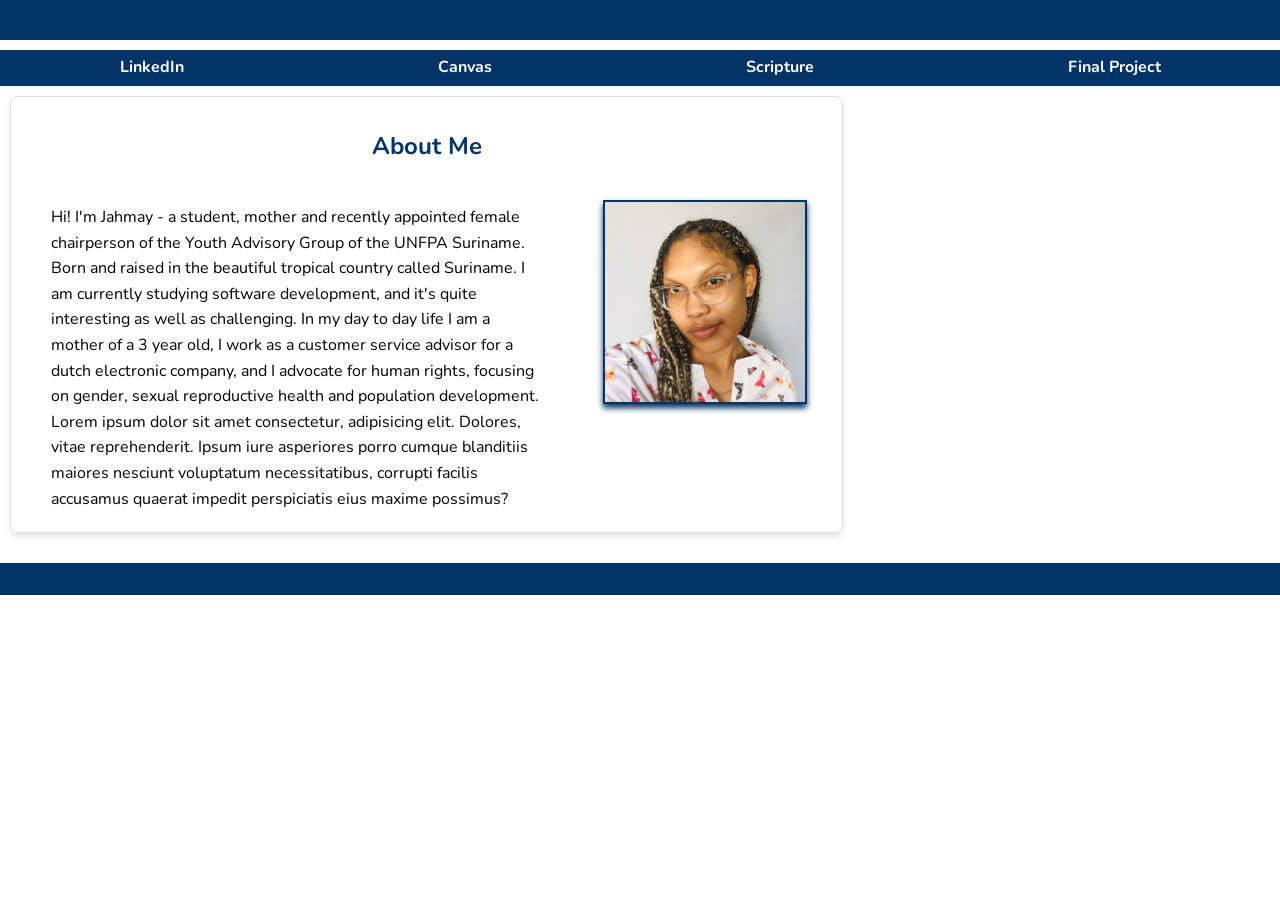
<file: index.html>
<!DOCTYPE html>
<html lang="en">
<head>
    <meta charset="UTF-8">
    <meta name="viewport" content="width=device-width, initial-scale=1.0">
    <link rel="preconnect" href="https://fonts.googleapis.com">
    <link rel="preconnect" href="https://fonts.gstatic.com" crossorigin>
    <link href="https://fonts.googleapis.com/css2?family=Nunito:wght@200;400;700&display=swap" rel="stylesheet">
    <title>WDD131 - Dynamic Web Fundamentals - Jahmay Gill</title>
    <meta name="description" content="WDD131 - Dynamic Web Fundamentals, Jahmay Gill, Home page content">
    <meta name="author" content="Jahmay Gill">
    <link rel="stylesheet" href="styles/base.css">
    <script src="scripts/getdates.js" defer></script>
</head>
<body>
    <header>
        <h1></h1>
        <nav class="navigation">
            <a href="https://www.linkedin.com/in/jahmay-gill">LinkedIn</a>
            <a href="https://byupw.instructure.com/">Canvas</a>
            <a href="https://www.churchofjesuschrist.org/study/scriptures/dc-testament/dc/6?lang=eng&id=p36#p36">Scripture</a>
            <a href="#">Final Project</a>
        </nav>
    </header>
    <main>
        <section class="card">
            <h2>About Me</h2>
            <div class="about-me">
                <p>Hi! I'm Jahmay - a student, mother and recently appointed female chairperson of the Youth Advisory Group of the UNFPA Suriname. Born and raised in the beautiful tropical country called Suriname.
                    I am currently studying software development, and it's quite interesting as well as challenging.
                    In my day to day life I am a mother of a 3 year old, I work as a customer service advisor for a dutch electronic company, and I advocate for human rights, focusing on gender, sexual reproductive health and population development. Lorem ipsum dolor sit amet consectetur, adipisicing elit. Dolores, vitae reprehenderit. Ipsum iure asperiores porro cumque blanditiis maiores nesciunt voluptatum necessitatibus, corrupti facilis accusamus quaerat impedit perspiciatis eius maxime possimus?
                </p>
                <img src="images/profile.jpg" alt="Jahmay's photo" class="card-image" width="200">
            </div>
    </main>
    <footer></footer>
</body>
</html>
</file>
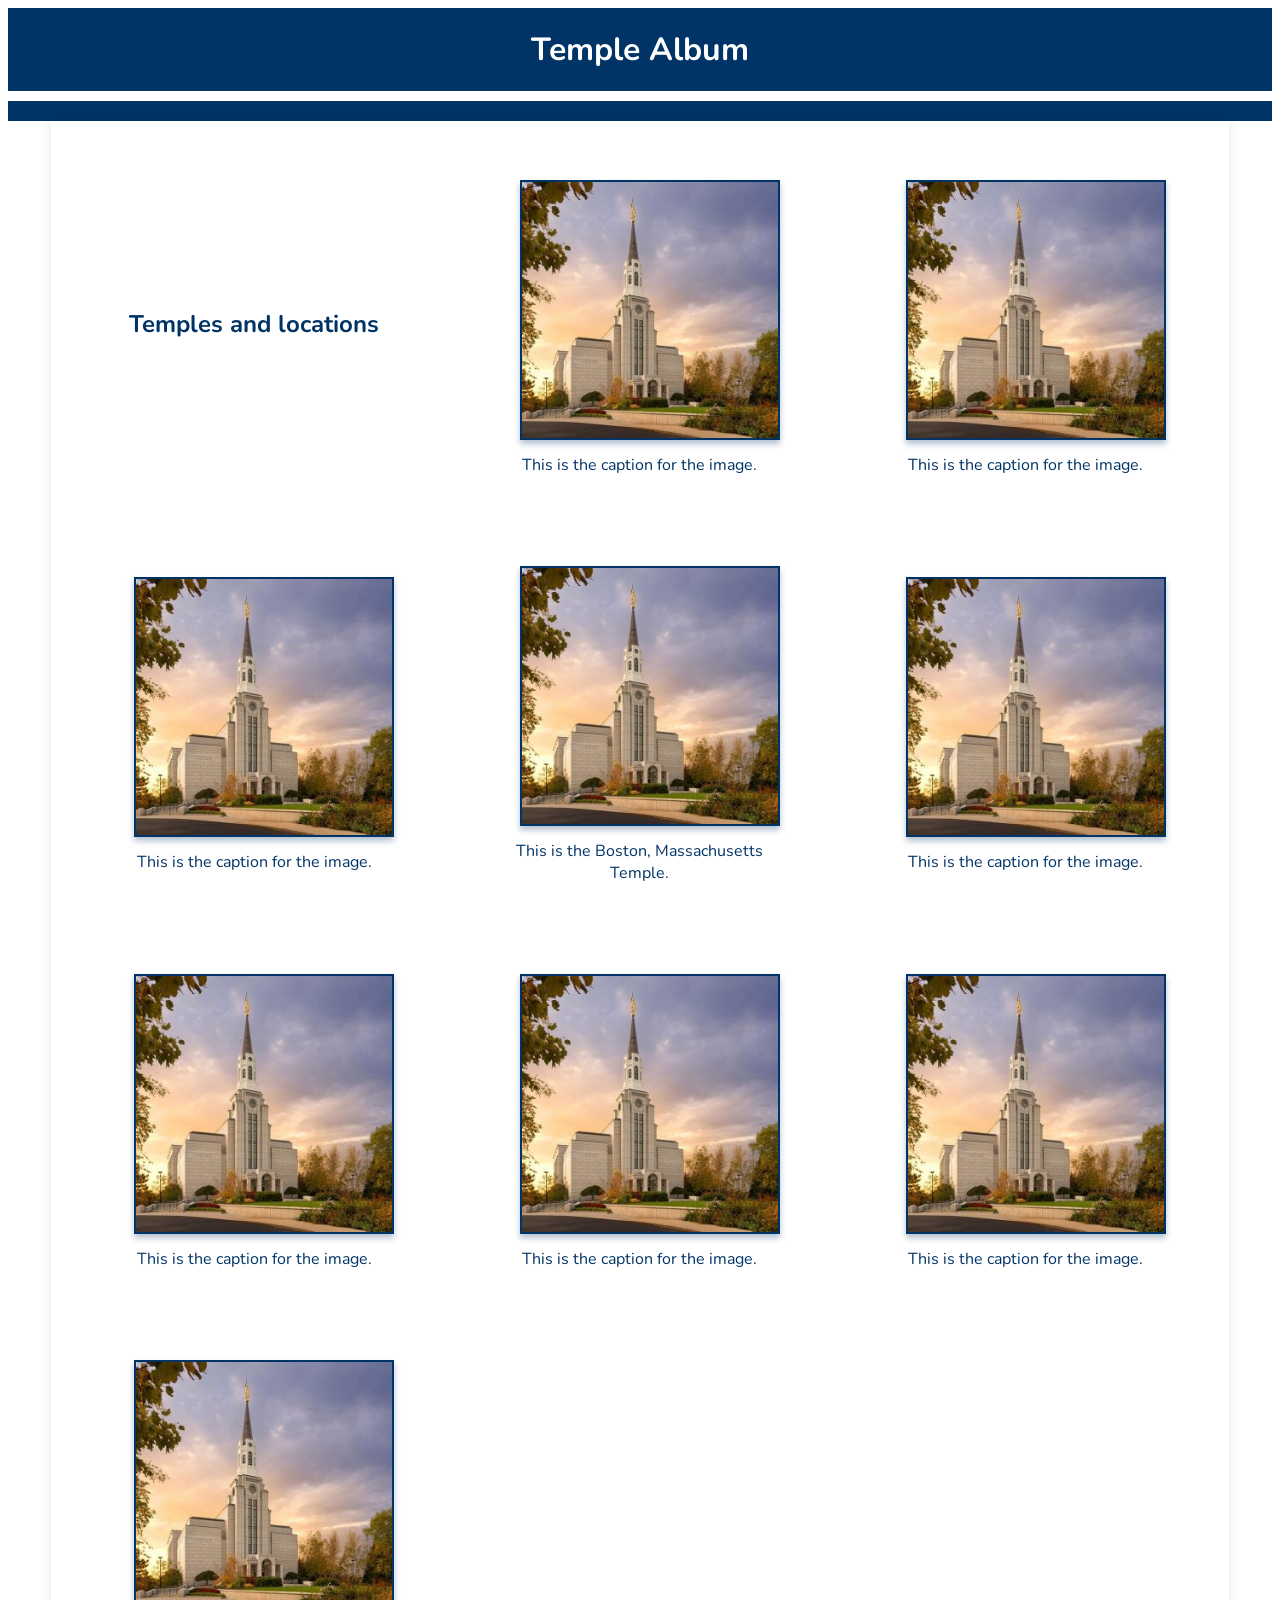
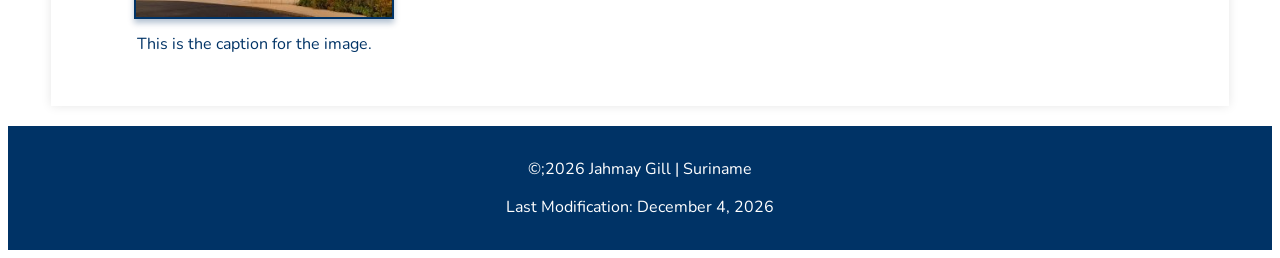
<file: temples.html>
<!DOCTYPE html>
<html lang="en">
<head>
    <meta charset="UTF-8">
    <meta name="viewport" content="width=device-width, initial-scale=1.0">
    <title>Temple Album</title>
    <meta name="description" content="temple album tab with various temples and their locations">
    <meta name="author" content="Jahmay Gill">
    <link rel="preconnect" href="https://fonts.gstatic.com" crossorigin>
    <link href="https://fonts.googleapis.com/css2?family=Nunito&display=swap" rel="stylesheet">
    <link rel="stylesheet" href="styles/temples.css">
    <link rel="stylesheet" href="styles/temples-large.css">
</head>
<body>
    <header>
        <h1>Temple Album</h1>
        <nav>
            <button class="hamburger" id="hamburger">&#9776;</button>
            <ul class="nav-menu" id="nav-menu">
                <li><a href="index.html">Home</a></li>
                <li><a href="#">Old</a></li>
                <li><a href="#">New</a></li>
                <li><a href="#">Large</a></li>
                <li><a href="#">Small</a></li>
            </ul>
        </nav>
    </header>
    <main>
        <h2>Temples and locations</h2>
        <figure>
            <img src="images/boston-temple.jpg" alt="Description of the image">
            <figcaption>This is the caption for the image.</figcaption>
        </figure>
        <figure>
            <img src="images/boston-temple.jpg" alt="Description of the image">
            <figcaption>This is the caption for the image.</figcaption>
        </figure>
        <figure>
            <img src="images/boston-temple.jpg" alt="Description of the image">
            <figcaption>This is the caption for the image.</figcaption>
        </figure>
        <figure>
            <img src="images/boston-temple.jpg" alt="Boston Temple">
            <figcaption>This is the Boston, Massachusetts Temple.</figcaption>
        </figure>
        <figure>
            <img src="images/boston-temple.jpg" alt="Description of the image">
            <figcaption>This is the caption for the image.</figcaption>
        </figure>
        <figure>
            <img src="images/boston-temple.jpg" alt="Description of the image">
            <figcaption>This is the caption for the image.</figcaption>
        </figure>
        <figure>
            <img src="images/boston-temple.jpg" alt="Description of the image">
            <figcaption>This is the caption for the image.</figcaption>
        </figure>
        <figure>
            <img src="images/boston-temple.jpg" alt="Description of the image">
            <figcaption>This is the caption for the image.</figcaption>
        </figure>
        <figure>
            <img src="images/boston-temple.jpg" alt="Description of the image">
            <figcaption>This is the caption for the image.</figcaption>
        </figure>                                                                
    </main>
    <footer>
        <p>©;<span id="currentYear"></span> Jahmay Gill | Suriname</p>
        <p>Last Modification: <span id="lastModified"></span></p>
    </footer>
    <script src="scripts/temples.js" defer></script>
</body>
</html>
</file>
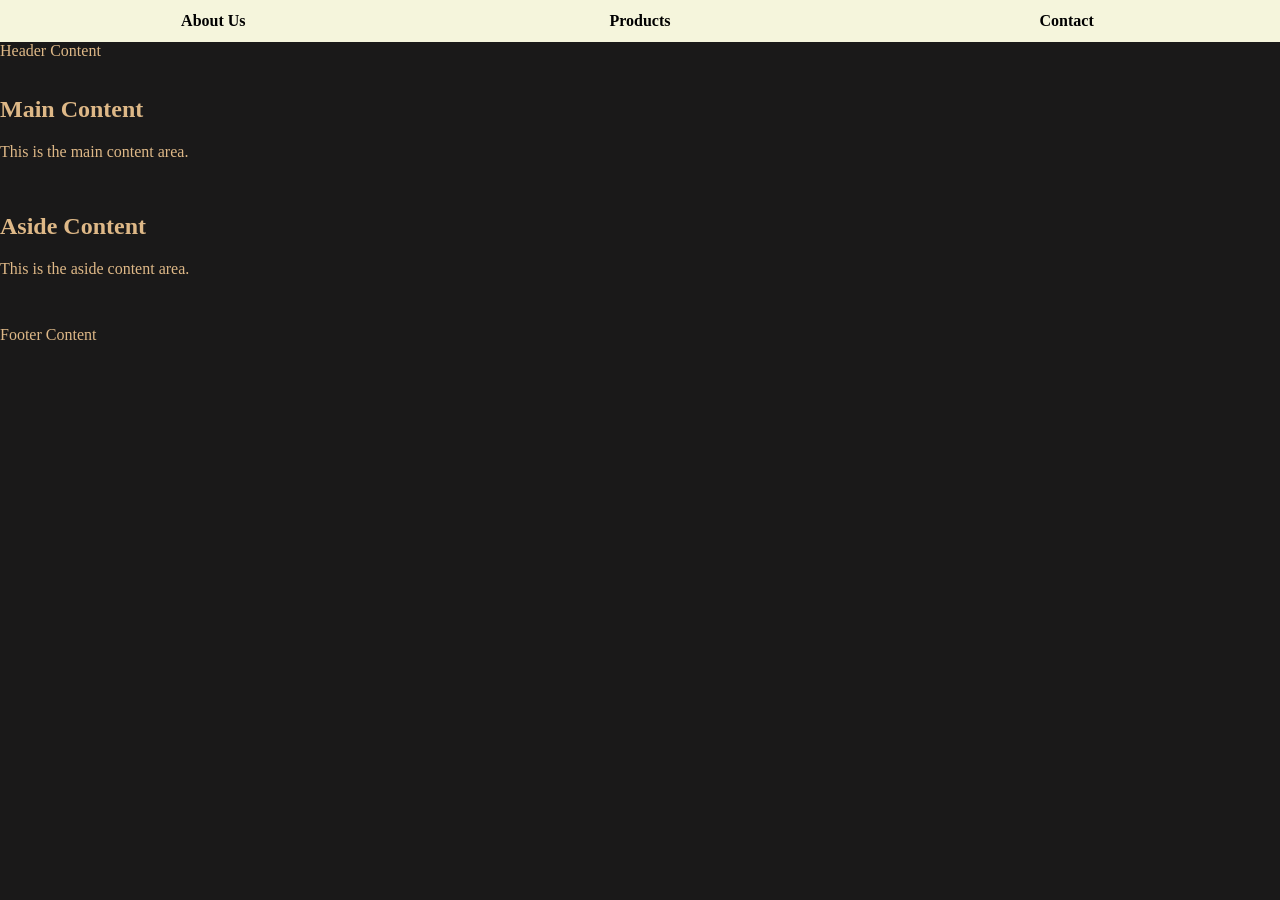
<file: week01/basic-layout.html>
<!DOCTYPE html>
<html lang="en">
<head>
    <meta charset="UTF-8">
    <meta name="viewport" content="width=device-width, initial-scale=1.0">
    <title>Jahmay Gill - WDD 131</title>
    <link rel="stylesheet" href="styles/layout.css">
</head>
<body>
    <header>
        <nav class="navigation">
            <a href="about.html">About Us</a>
            <a href="products.html">Products</a>
            <a href="contact.html">Contact</a>
        </nav>
        <div>Header Content</div>
    </header>
    <main>
        <section> 
            <h1>Main Content</h1> 
            <p>This is the main content area.</p> 
        </section>
    </main>
    <aside> 
        <h2>Aside Content</h2> 
        <p>This is the aside content area.</p> 
    </aside>
    <footer>
        <p>Footer Content</p>
    </footer>
</body>
</html>
</file>
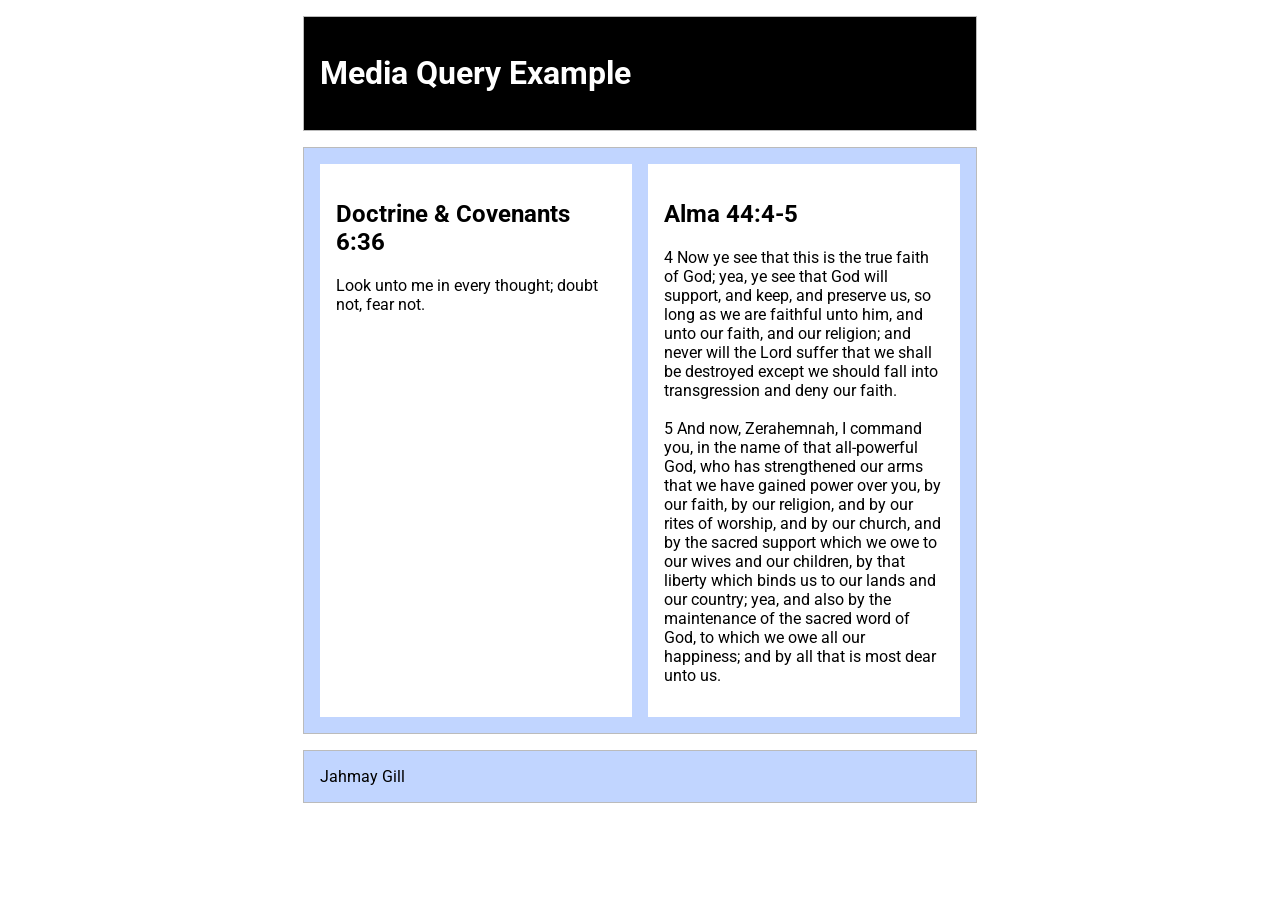
<file: week02/media-query.html>
<!DOCTYPE html>
<html lang="en">
<head>
    <meta charset="UTF-8">
    <meta name="viewport" content="width=device-width, initial-scale=1.0">
    <title>WDD 131 - Media Query</title>
    <meta name="description" content="Media query - learning activity week 02">
    <meta name="author" content="Jahmay Gill">
    <link rel="preconnect" href="https://fonts.googleapis.com">
    <link rel="preconnect" href="https://fonts.gstatic.com" crossorigin>
    <link href="https://fonts.googleapis.com/css2?family=Roboto&display=swap" rel="stylesheet">
    <link rel="stylesheet" href="styles/media-query.css">
    <link rel="stylesheet" href="styles/media-query-large.css">
</head>
<body>
    <header>
        <h1>Media Query Example</h1>
    </header>
    <main>
        <section>
            <h2>Doctrine & Covenants 6:36</h2>
            <p>Look unto me in every thought; doubt not, fear not.</p>
        </section>
        <section>
            <h2>Alma 44:4-5</h2>
            <p>4 Now ye see that this is the true faith of God; yea, ye see that God will support, and keep, and preserve us, so long as we are faithful unto him, and unto our faith, and our religion; 
                and never will the Lord suffer that we shall be destroyed except we should fall into transgression and deny our faith. <br><br>
                5 And now, Zerahemnah, I command you, in the name of that all-powerful God, who has strengthened our arms that we have gained power over you, by our faith, by our religion, and by our rites of worship, 
                and by our church, and by the sacred support which we owe to our wives and our children, by that liberty which binds us to our lands and our country; 
                yea, and also by the maintenance of the sacred word of God, to which we owe all our happiness; and by all that is most dear unto us.
            </p>
        </section>
    </main>
    <footer>Jahmay Gill</footer>
</body>
</html>
</file>
<file: styles/base.css>
body {
    font-family: "Nunito", serif;
    font-weight: 400;
    font-style: normal;
    margin: 0;
    padding: 0;
    box-sizing: border-box;
    line-height: 1.6;
    
}

h1 {
    font-weight: 700;
    background-color: #003366;
    color: #fff;
    text-align: center;
    padding: 20px;
    margin: 0 auto;
}

nav {
    display: flex;
    justify-content: space-around;
    background-color: #003366;
    gap: 15px;
    margin-top: 10px;
}


nav a {
    display: block;
    color: #fff;
    text-align: center;
    text-decoration: none;
    font-weight: bold;
    padding: 5px 10px;
    border-radius: 5px;
    transition: background-color 0.3s ease, color 0.3s ease;
}

nav a:hover {
    background-color: #fff;
    color: #003366;
}

main {
    display: grid;
    grid-template-columns: 2fr 1fr;
    padding: 10px;
    grid-gap: 10px;
    max-width: 100%;
    /*margin: 20px auto;
    padding: 10px;
    display: grid;
    grid-template-columns: repeat(auto-fit, minmax(300px, 1fr));
    gap: 20px;*/
}

h2 {
    text-align: center;
    background-color: #fff;
    color: #003366;
    padding: 15px;
    margin: 0;
}

h3 {
    text-align: center;
    padding-top: 30px;
    font-size: 1.3rem;
    color: #003366;
}

footer {
    background-color: #003366;
    color: #fff;
    text-align: center;
    padding: 1em 0;
    margin-top: 20px;
}

.card {
    border: 1px solid #ddd;
    border-radius: 8px;
    padding: 15px;
    box-shadow: 0 4px 6px rgba(0, 0, 0, 0.1);
    transition: transform 0.3s ease, box-shadow 0.3s ease;
}

.card:hover {
    transform: translateY(-5px);
    box-shadow: 0 6px 10px rgba(0, 0, 0, 0.15);
}

.card p {
    margin: 5px;
}

.about-me {
    display: grid;
    grid-gap: 5px;
    grid-template-columns: 2fr 1fr;
    padding-top: 20px;
    padding-right: 20px;
    padding-left: 20px;
}
.about-me img {
    grid-column: 2;
    justify-self: end;
    max-width: 200px;
    border: 2px solid #003366;
    box-shadow: 0 4px 6px #003366;
}

.suriname {
    display: grid;
    grid-gap: 10px;
    grid-template-columns: 2fr 1fr;
    padding-top: 20px;
    padding-left: 20px;
    padding-right: 20px;
}

.suriname img {
    grid-column: 1;
    justify-self: start;
    max-width: 200px;
}
</file>
<file: styles/temples.css>
body {
    font-family: "Nunito", serif;
    font-weight: 400;
    font-style: normal;
    /*display: flex;
    justify-content: center;
    align-items: center;
    min-height: 100vh;
    margin: 0;*/
}

h1 {
    font-weight: 700;
    background-color: #003366;
    color: #fff;
    text-align: center;
    padding: 20px;
    margin: 0 auto;
}

nav {
    display: flex;
    flex-direction: column;
    background-color: #003366;
    padding: 10px;

}

.nav-menu {
    list-style: none;
    display: flex;
    flex-direction: column;
    align-items: center;
    padding: 0;
}

.nav-menu li {
    width: 100%;
    text-align: center;
}

.nav-menu li a {
    display: block;
    color: #fff;
    padding: 1rem;
    text-decoration: none;
    font-size: larger;
    transition: background-color 0.3s ease, color 0.3s ease;
}

.nav-menu li a:hover {
    background-color: #fff;
    color: #003366;
    text-decoration-style: wavy;
}

/* Hamburger menu */
.hamburger {
    display: block;
    font-size: 24px;
    background: none;
    border: none;
    color: #fff;
    cursor: pointer;
    margin: 10px auto;
}

main {
    display: grid;
    /*grid-template-columns: repeat(auto-fit, minmax(250px, 1fr));*/
    grid-template-columns: 1fr;
    gap: 20px;
    place-items: center;
    width: 90%;
    max-width: 1200px;
    margin: 0 auto;
    background-color: #fff;
    padding: 20px;
    box-shadow: 0 0 10px rgba(0, 0, 0, 0.1);
}

h2 {
    text-align: center;
    color: #003366;
    padding: 15px;
    margin: 0;
}

figure {
    background-color: #fff;
    padding: 10px;
    text-align: center;
}

figure img {
    width: 100%; 
    height: auto; 
    margin: 0.5rem;
    border: 1px solid #021e3b;
    box-shadow: 0 4px 6px #003366;
}

figcaption {
    font-size: smaller;
    color: #333;
}

footer {
    background-color: #003366;
    color: #fff;
    text-align: center;
    padding: 1em 0;
    margin-top: 20px;
}
</file>
<file: styles/temples-large.css>
@media screen and (min-width: 768px) {
    nav {
        display: flex;
        justify-content: space-around;
        background-color: #003366;
        align-items: center;
        padding: 10px 0;
        gap: 15px;
        margin-top: 10px;
    }

    .nav-menu {
        flex-direction: row;
        justify-content: center;
        gap: 20px;
        display: flex;
    }

    nav a {
        display: block;
        color: #fff;
        text-align: center;
        text-decoration: none;
        font-weight: bold;
        padding: 10px 15px;
        border-radius: 5px;
        transition: background-color 0.3s ease, color 0.3s ease;
    }

    nav a:hover {
        background-color: #fff;
        color: #003366;
    }

    /* Hide hamburger menu on large screens */
    .hamburger {
        display: none;
    }

    main {
        display: grid;
        grid-template-columns: repeat(auto-fit, minmax(300px, 1fr));
        gap: 20px;
        max-width: 1200px;
        margin: 0 auto;
        padding: 20px;
    }
}

@media screen and (min-width: 1024px) {
    main {
        display: grid;
        grid-template-columns: repeat(3, 1fr);
        gap: 20px;
    }

    figure {
        background-color: #fff;
        padding: 15px;
        text-align: center;
    }

    figure img {
        width: 100%;
        height: auto;
        border: 2px solid #003366;
        box-shadow: 0 4px 6px rgba(0, 51, 102, 0.3);
    }

    figcaption {
        font-size: 1rem;
        color: #003366;
    }
}
</file>
<file: week01/styles/layout.css>
body {
    display: grid;
    grid-template-areas: 
        "header"
        "main"
        "aside"
        "footer";
    grid-template-rows: auto 1fr auto auto;
    grid-gap: 1rem;
    margin: 0;
    padding: 0;
    font-family: 'Times New Roman', Times, serif;
    color: burlywood;
    background-color: #1a1919;
    
}

header {
    grid-area: header;
}

main {
    grid-area: main;
}

aside {
    grid-area: aside;
}

footer {
    grid-area: footer;
}

.navigation {
    display: flex;
    justify-content: space-around;
    align-items: center;
    width: 100%;
}

.navigation a {
    display: block;
    color: black;
    background-color: beige;
    padding: 0.75rem;
    text-decoration: none;
    font-weight: bold;
    text-align: center;
    flex: 1;
}
</file>
<file: week02/styles/media-query.css>
body {
    font-family: "Roboto", serif;
    font-optical-sizing: auto;
    font-weight: 400;
    font-style: normal;
    font-variation-settings: "wdth" 100;
}

header, main, footer {
    max-width: 640px;
    margin: 1rem auto;
    border: 1px solid #bbb; 
    padding: 1rem;
    background-color: #c1d5ff;
}

main {
    display: grid;
    grid-template-columns: 1fr;
    gap: 1rem;
}

section {
    padding: 1rem;
    background-color: #fff;
}
</file>
<file: week02/styles/media-query-large.css>
@media screen and (min-width: 500px) {
    header {
        color: white;
        background-color: black;
    }

    main {
        display: grid;
        grid-template-columns: 1fr 1fr;
        gap: 1rem;
    }
}
</file>
